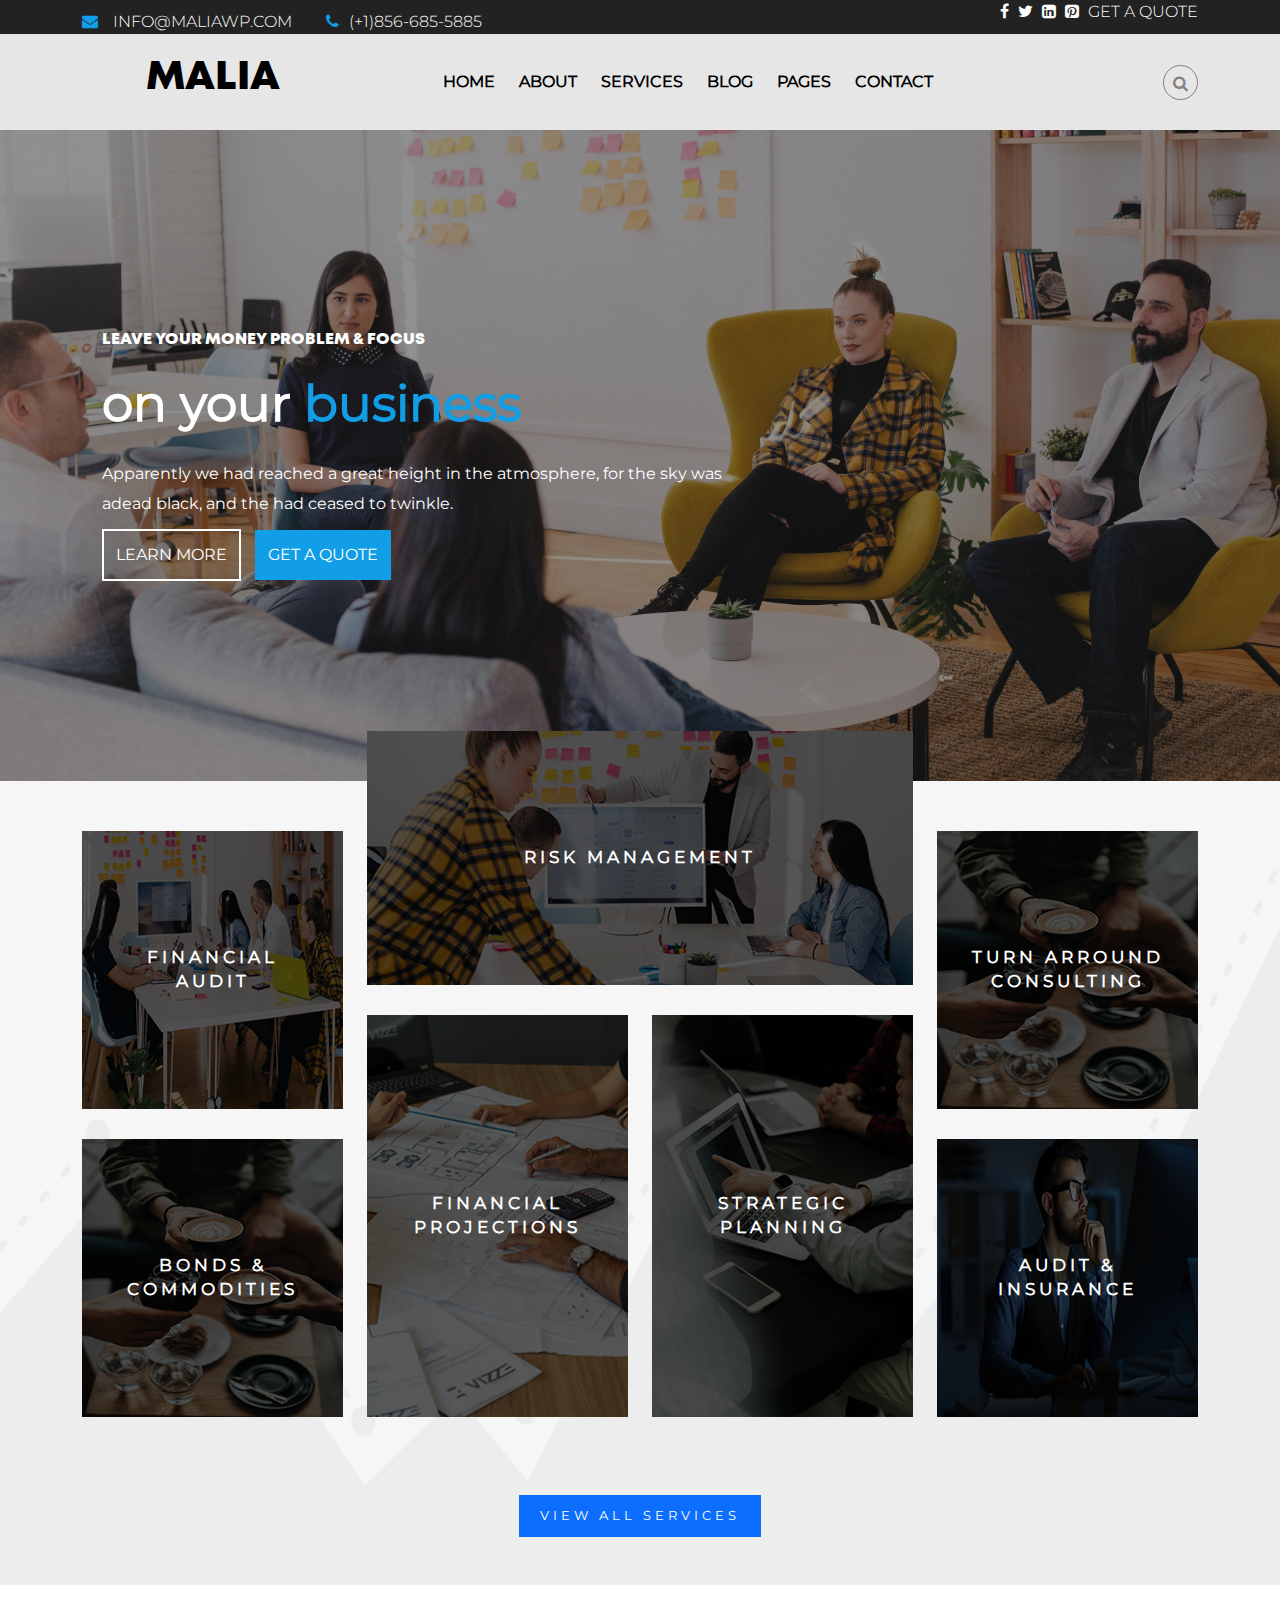
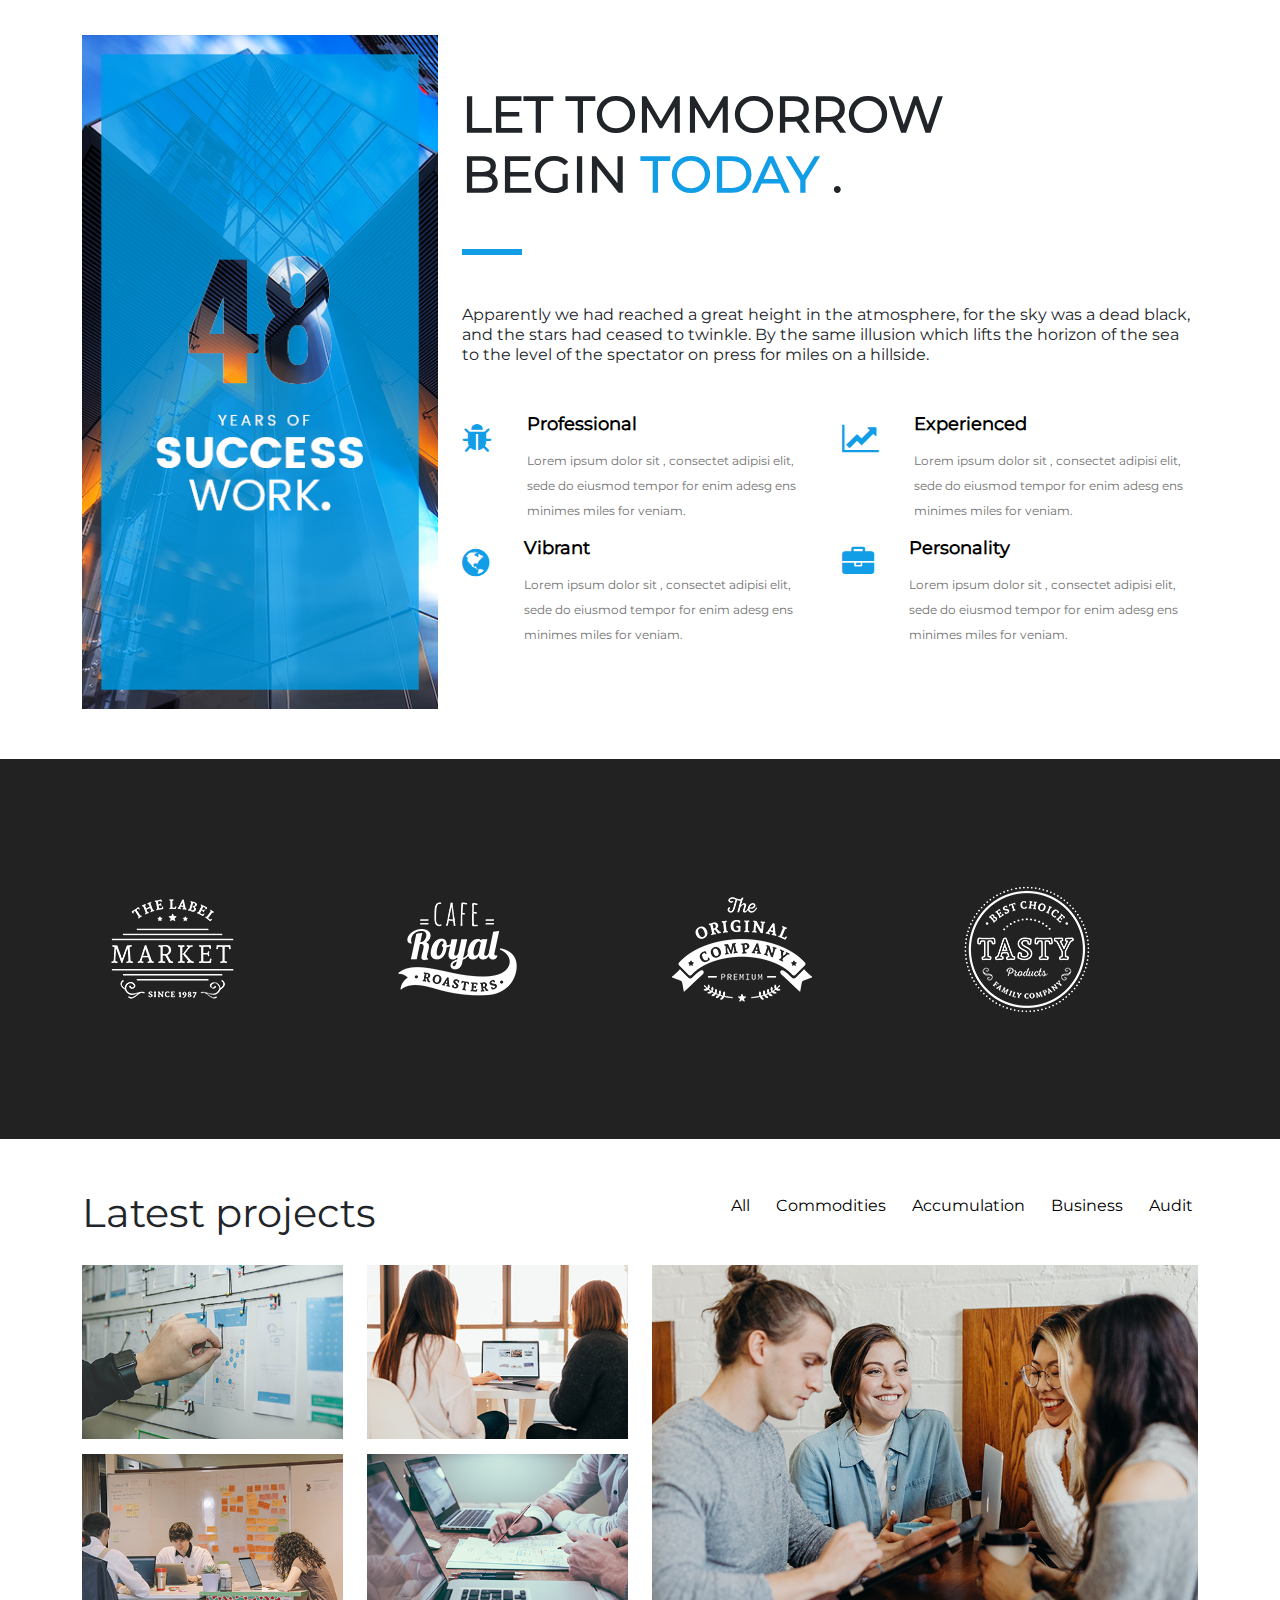
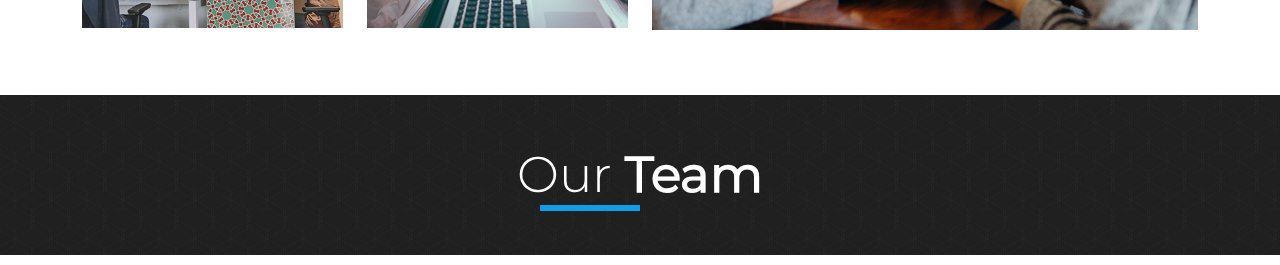
<file: index.html>
<!doctype html>
<html class="no-js" lang="en">

<head>
  <!-- Meta Charset -->
  <meta charset="utf-8">
  <!-- Title -->
  <title>Malia | HTML Responsive Template</title>
  <!-- meta -->
  <meta name="description" content="">
  <meta name="viewport" content="width=device-width, initial-scale=1">
  <!-- OG Meta -->
  <meta property="og:title" content="Malia | HTML Responsive Template">
  <meta property="og:type" content="HTML">
  <meta property="og:url" content="">
  <meta property="og:image" content="">

  <!-- custom css -->
  <link rel="stylesheet" href="assets/fonts/custom/fonts.css">
  <!-- Normalize css -->
  <link rel="stylesheet" href="assets/css/normalize.css">
  <!-- Bootstrap css -->
  <link rel="stylesheet" href="assets/css/bootstrap.min.css"> 
  <!-- Font awesome -->
  <link rel="stylesheet" href="assets/css/font-awesome.min.css">
  <!-- Reset css -->
  <link rel="stylesheet" href="assets/css/main.css">
  <!-- Custom Style -->
  <link rel="stylesheet" href="assets/css/style.css">

  <meta name="theme-color" content="#fafafa">
</head>

<body>
<!-- malia_header_top_area start -->
  <section class="malia_header_top_area">
    <div class="container">
      <div class="row">
        <div class="col-md-6">
          <div class="malia__top_left_content">
            <ul>
              <li><a href=""><i class="fa fa-envelope"></i>info@maliawp.com</a></li>
              <li><i class="fa fa-phone"></i>(+1)856-685-5885</li>
            </ul>
          </div>
        </div>
        <div class="col-md-6">
          <div class="malia__top_right_content">
            <ul>
              <li><a href="" target="_blank"><i class="fa fa-facebook"></i></a></li>
              <li><a href="" target="_blank"><i class="fa fa-twitter"></i></a></li>
              <li><a href="http://" target="_blank"><i class="fa fa-linkedin-square"></i></a></li>
              <li><a href="http://" target="_blank"><i class="fa fa-pinterest-square"></i></a></li>
              <li class="button"><a href="http://" target="_blank">get a quote</a></li>
            </ul>
          </div>
        </div>
      </div>
    </div>
  </section>
  <!-- malia_header_top_area end  -->
  <!-- malia_header_area start -->
  <section class="malia_header_area">
    <div class="container">
      <div class="row align-items-center">
        <div class="col-md-3">
          <div class="malia__logo">
            <a href="">
              <h1>Malia</h1>
            </a>
          </div>
        </div>
        <div class="col-md-7">
          <div class="malia__menu_area">
            <nav>
              <ul>
                <li><a href="">home</a></li>
                <li><a href="">about</a></li>
                <li><a href="">services</a></li>
                <li><a href="">blog</a></li>
                <li><a href="">pages</a>
                  <ul>
                    <li><a href="">faq</a></li>
                    <li><a href="">404</a></li>
                  </ul>
                </li>
                <li><a href="">contact</a></li>
              </ul>
            </nav>
          </div>
        </div>
        <div class="col-md-2">
          <div class="malia__search_box">
               <a href=""><i class="fa fa-search"></i></a>
          </div>
        </div>
      </div>
    </div>
  </section>
  <!-- malia_header_area end -->
  <!-- malia_hero_area start -->
  <section class="malia_hero_area">
    <div class="malia__hero_single_item" style="background-image:url('./assets/img/home-banar-2.jpg');">
      <div class="container">
        <div class="row">
          <div class="col-md-7">
           <div class="malia__hero_item_content">
            <h6>leave your money problem & focus</h6>
            <h1>on your <span>business</span></h1>
            <p>Apparently we had reached a great height in the atmosphere,
              for the sky was adead black, and the had ceased to twinkle.
            </p>
            <ul>
              <li><a href="">Learn More</a></li>
              <li><a href="">Get a quote</a></li>
            </ul>
           </div>
          </div>
        </div>
      </div>
    </div>
  </section>
  <!-- malia_hero_area end -->
  <!-- malia_service_area start -->
  <section class="malia_service_area" style="background-image: url('./assets/img/mountain-bg-1.jpg');">
    <div class="container">
      <div class="row">
        <div class="col-md-3 col-12 tile-col">
          <div class="malia__service_single" style="background-image: url('./assets/img/galary-1.png');">
            <a href="">financial <br> audit</a>
          </div>
          <div class="malia__service_single" style="background-image: url('./assets/img/galary-3.png');">
            <a href="">bonds & commodities</a>
          </div>
        </div>
        <div class="col-md-6 col-12 tile-col center-col">
          <div class="malia__service_single single_service" style="background-image: url('./assets/img/galary-7.png');">
            <a href="">risk management</a>
          </div>
          <div class="row">
            <div class="col-md-6">
              <div class="malia__service_single vs-itam" style="background-image: url('./assets/img/galary-6.png');">
                <a href="">financial projections</a>
              </div></div>
            <div class="col-md-6">
              <div class="malia__service_single vs-itam" style="background-image: url('./assets/img/galary-5.png');">
                <a href="">strategic planning</a>
              </div>
            </div>
          </div>
       </div>
        <div class="col-md-3 col-12 tile-col">
          <div class="malia__service_single" style="background-image: url('./assets/img/galary-3.png');">
            <a href="">turn arround consulting</a>
          </div>
          <div class="malia__service_single" style="background-image: url('./assets/img/galary-4.png');">
            <a href="">audit & insurance</a>
          </div>
        </div>
        <div class="mt-5 mb-5 text-center">
          <a href="" class="btn btn-theme btn-md btn-primary">VIEW ALL SERVICES</a>
        </div>
      </div>
    </div>
  </section>
  <!-- malia_service_area end -->
  <!-- malia_builder_area start -->
  <section class="malia_builder_area">
    <div class="container">
      <div class="row">
        <div class="col-md-4">
          <div class="malia__builder_banner_area">
            <img src="./assets/img/success-banner.jpg" alt="success-banner">
          </div>
        </div>
        <div class="col-md-8">
          <div class="malia__builder_title">
            <h1>let tommorrow <br> begin <span>today</span> .</h1>
            <p>Apparently we had reached a great height in the atmosphere, 
              for the sky was a dead black, and the stars had ceased to 
              twinkle. By the same illusion which lifts the horizon of 
              the sea to the level of the spectator on press for miles 
              on a hillside.</p>
          </div>
          <div class="row">
            <div class="col-md-6">
              <div class="malia__bulder_single_item">
                 <div class="malia__single_icon">
                  <i class="fa fa-bug"></i>
                 </div>
                 <div class="malia__single_content">
                  <h3>Professional</h3>
                  <p>Lorem ipsum dolor sit , consectet adipisi 
                    elit, sede do eiusmod tempor for enim adesg 
                    ens minimes miles for veniam.</p>
                 </div>
              </div>
              <div class="malia__bulder_single_item">
                <div class="malia__single_icon">
                  <i class="fa fa-globe"></i>
                 </div>
                <div class="malia__single_content">
                  <h3>Vibrant</h3>
                  <p>Lorem ipsum dolor sit , consectet adipisi 
                    elit, sede do eiusmod tempor for enim adesg 
                    ens minimes miles for veniam.</p>
                 </div>
             </div>
            </div>
            <div class="col-md-6">
              <div class="malia__bulder_single_item">
                <div class="malia__single_icon">
                  <i class="fa fa-line-chart"></i>
                 </div>
                <div class="malia__single_content">
                  <h3>Experienced</h3>
                  <p>Lorem ipsum dolor sit , consectet adipisi 
                    elit, sede do eiusmod tempor for enim adesg 
                    ens minimes miles for veniam.</p>
                 </div>
             </div>
             <div class="malia__bulder_single_item">
              <div class="malia__single_icon">
                <i class="fa fa-briefcase"></i>
               </div>
               <div class="malia__single_content">
                <h3>Personality</h3>
                <p>Lorem ipsum dolor sit , consectet adipisi 
                  elit, sede do eiusmod tempor for enim adesg 
                  ens minimes miles for veniam.</p>
               </div>
            </div>
            </div>
          </div>
        </div>
      </div>
    </div>
  </section>
  <!-- malia_builder_area end -->
  <!-- malia_partner_area start -->
  <section class="malia_partner_area">
    <div class="container">
      <div class="row">
        <div class="col-md-3">
          <div class="malia__partner_logo">
            <img src="./assets/img/partner-logo-1.png" alt="partner logo">
          </div>
        </div>
        <div class="col-md-3">
          <div class="malia__partner_logo">
            <img src="./assets/img/partner-logo-2.png" alt="partner logo">
          </div>
        </div>
        <div class="col-md-3">
          <div class="malia__partner_logo">
            <img src="./assets/img/partner-logo-3.png" alt="partner logo">
          </div>
        </div>
        <div class="col-md-3">
          <div class="malia__partner_logo">
            <img src="./assets/img/partner-logo-4.png" alt="partner logo">
          </div>
        </div>
      </div>
    </div>
  </section>
  <!-- malia_partner_area end -->
  <!-- malia_project_area start -->
  <section class="malia_project_area">
    <div class="container">
      <div class="row">
        <div class="col-md-4">
          <div class="malia__project_left_bar">
            <h1>Latest <span>projects</span> </h1>
          </div>
        </div>
        <div class="col-md-8">
          <div class="malia__project_menu">
            <ul>
              <li><a href="">all</a></li>
              <li><a href="">commodities</a></li>
              <li><a href="">accumulation</a></li>
              <li><a href="">business</a></li>
              <li><a href="">audit</a></li>
            </ul>
          </div>
        </div>
      </div>
      <div class="row">
        <div class="col-md-3">
          <div class="malia__project_single_item">
            <div class="single_project">
              <img src="./assets/img/project -1.png" alt="project">
              <div class="single__project_content">
                <h3>convallis</h3>
                <p>commodities</p>
                <a href="">vies details</a>
              </div>
            </div>
            <div class="single_project">
              <img src="./assets/img/project -2.png" alt="project">
              <div class="single__project_content">
                <h3>tamarzi</h3>
                <p>business</p>
                <a href="">vies details</a>
              </div>
            </div>
          </div>
        </div>
        <div class="col-md-3">
          <div class="malia__project_single_item">
            <div class="single_project">
              <img src="./assets/img/project -3.png" alt="project">
              <div class="single__project_content">
                <h3>gravida</h3>
                <p>accumulation</p>
                <a href="">vies details</a>
              </div>
            </div>
            <div class="single_project">
              <img src="./assets/img/project -5.png" alt="project">
              <div class="single__project_content">
                <h3>kalinda</h3>
                <p>audit</p>
                <a href="">vies details</a>
              </div>
            </div>
          </div>
        </div>
        <div class="col-md-6">
          <div class="malia__project_single_item">
            <div class="single_project">
              <img src="./assets/img/project-5.png" alt="project">
              <div class="single__project_content content">
                <h3>ghabour</h3>
                <p>business</p>
                <a href="">vies details</a>
              </div>
            </div>
          </div>
        </div>
      </div>
    </div>
  </section>
    <!-- malia_project_area end -->
    <!-- malia_client_area start -->
    <section class="malia_client_area">
      <div class="malia__signle_client" style="background-image: url('./assets/img/team-members-bg.jpg');"> 
          <div class="header_section">
            <h1>our <span>team</span></h1>
          </div>
      </div>
      <div class="container">
        <div class="row">
          <div class="col-md-6"></div>
          <div class="col-md-6"></div>
        </div>
      </div>
    </section>
    <!-- malia_client_area end -->
  <!-- Jquery -->
  <script src="assets/js/jquery.min.js"></script>
  <!-- Modernizr -->
  <script src="assets/js/vendor/modernizr-3.11.2.min.js"></script>
  <!-- Plugins -->
  <script src="assets/js/bootstrap.min.js"></script>
  <!-- Plugins -->
  <script src="assets/js/plugins.js"></script>
  <!-- Activation -->
  <script src="assets/js/main.js"></script>


</body>

</html>
</file>
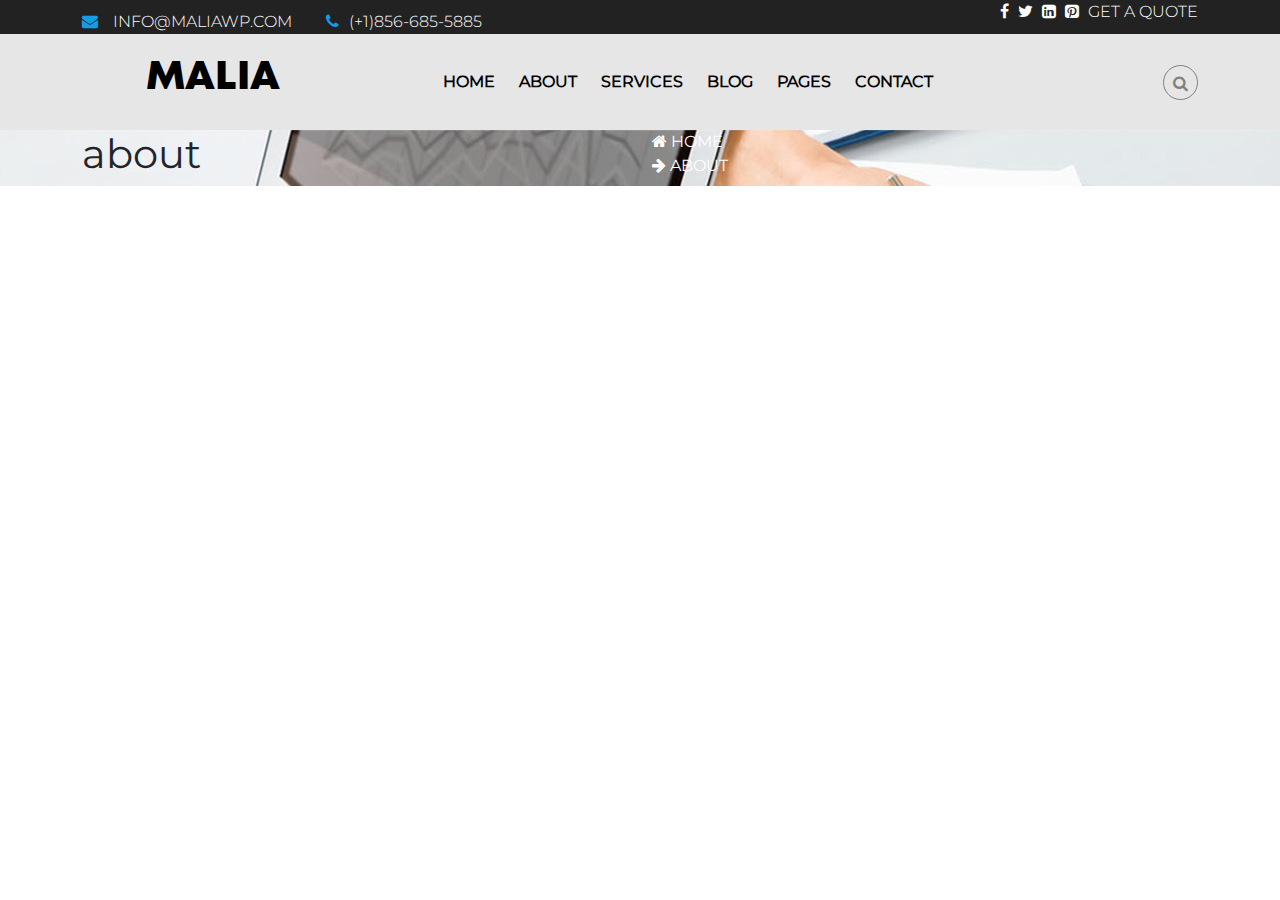
<file: about.html>
<!doctype html>
<html class="no-js" lang="en">

<head>
  <!-- Meta Charset -->
  <meta charset="utf-8">
  <!-- Title -->
  <title>Malia | HTML Responsive Template</title>
  <!-- meta -->
  <meta name="description" content="">
  <meta name="viewport" content="width=device-width, initial-scale=1">
  <!-- OG Meta -->
  <meta property="og:title" content="Malia | HTML Responsive Template">
  <meta property="og:type" content="HTML">
  <meta property="og:url" content="">
  <meta property="og:image" content="">

  <!-- custom css -->
  <link rel="stylesheet" href="assets/fonts/custom/fonts.css">
  <!-- Normalize css -->
  <link rel="stylesheet" href="assets/css/normalize.css">
  <!-- Bootstrap css -->
  <link rel="stylesheet" href="assets/css/bootstrap.min.css"> 
  <!-- Font awesome -->
  <link rel="stylesheet" href="assets/css/font-awesome.min.css">
  <!-- Reset css -->
  <link rel="stylesheet" href="assets/css/main.css">
  <!-- Custom Style -->
  <link rel="stylesheet" href="assets/css/style.css">

  <meta name="theme-color" content="#fafafa">
</head>
<body>
   <!-- malia_header_top_area start -->
  <section class="malia_header_top_area">
    <div class="container">
      <div class="row">
        <div class="col-md-6">
          <div class="malia__top_left_content">
            <ul>
              <li><a href=""><i class="fa fa-envelope"></i>info@maliawp.com</a></li>
              <li><i class="fa fa-phone"></i>(+1)856-685-5885</li>
            </ul>
          </div>
        </div>
        <div class="col-md-6">
          <div class="malia__top_right_content">
            <ul>
              <li><a href="" target="_blank"><i class="fa fa-facebook"></i></a></li>
              <li><a href="" target="_blank"><i class="fa fa-twitter"></i></a></li>
              <li><a href="http://" target="_blank"><i class="fa fa-linkedin-square"></i></a></li>
              <li><a href="http://" target="_blank"><i class="fa fa-pinterest-square"></i></a></li>
              <li class="button"><a href="http://" target="_blank">get a quote</a></li>
            </ul>
          </div>
        </div>
      </div>
    </div>
  </section>
  <!-- malia_header_top_area end  -->
  <!-- malia_header_area start -->
  <section class="malia_header_area">
    <div class="container">
      <div class="row align-items-center">
        <div class="col-md-3">
          <div class="malia__logo">
            <a href="">
              <h1>Malia</h1>
            </a>
          </div>
        </div>
        <div class="col-md-7">
          <div class="malia__menu_area">
            <nav>
              <ul>
                <li><a href="">home</a></li>
                <li><a href="">about</a></li>
                <li><a href="">services</a></li>
                <li><a href="">blog</a></li>
                <li><a href="">pages</a>
                  <ul>
                    <li><a href="">faq</a></li>
                    <li><a href="">404</a></li>
                  </ul>
                </li>
                <li><a href="">contact</a></li>
              </ul>
            </nav>
          </div>
        </div>
        <div class="col-md-2">
          <div class="malia__search_box">
               <a href=""><i class="fa fa-search"></i></a>
          </div>
        </div>
      </div>
    </div>
  </section>
  <!-- malia_header_area end --> 
  <!-- malia_about_sidebar_area start --> 
  <section class="malia_about_sidebar_area">
    <div class="malia_ovareffect"  style="background-image: url('./assets/img/about-1-banner.jpg');">
        <div class="container">
            <div class="row">
                <div class="col-md-6">
                    <div class="malia__banar_left">
                        <h1>about</h1>
                    </div>
                </div>
                <div class="col-md-6">
                    <div class="malia__banar_right">
                        <ul>
                            <li><a href="index.html" ><i class="fa fa-home"></i> home</a></li>
                            <li><a href=""><i class="fa fa-arrow-right"></i> about</a></li>
                        </ul>
                    </div>
                </div>
            </div>
        </div>
    </div>
  </section>
  <!-- malia_about_sidebar_area end -->
  <!-- malia_about_area start --> 
  <section class="malia_about_area">
    
  </section>
  <!-- malia_about_area start --> 
</body>
</html>
</file>
<file: assets/fonts/custom/fonts.css>
@font-face {
    font-family: 'Montserrat';
    src: url('Montserrat-Light.eot');
    src: url('Montserrat-Light.eot?#iefix') format('embedded-opentype'),
        url('Montserrat-Light.woff2') format('woff2'),
        url('Montserrat-Light.woff') format('woff'),
        url('Montserrat-Light.ttf') format('truetype');
    font-weight: 300;
    font-style: normal;
    font-display: swap;
}

@font-face {
    font-family: 'Montserrat';
    src: url('Montserrat-Regular.eot');
    src: url('Montserrat-Regular.eot?#iefix') format('embedded-opentype'),
        url('Montserrat-Regular.woff2') format('woff2'),
        url('Montserrat-Regular.woff') format('woff'),
        url('Montserrat-Regular.ttf') format('truetype');
    font-weight: normal;
    font-style: normal;
    font-display: swap;
}
@font-face {
    font-family: 'Mont ExtraLight DEMO';
    src: url('Mont-ExtraLightDEMO.woff2') format('woff2'),
        url('Mont-ExtraLightDEMO.woff') format('woff');
    font-weight: 200;
    font-style: normal;
    font-display: swap;
}

@font-face {
    font-family: 'Mont Heavy DEMO';
    src: url('Mont-HeavyDEMO.woff2') format('woff2'),
        url('Mont-HeavyDEMO.woff') format('woff');
    font-weight: 800;
    font-style: normal;
    font-display: swap;
}
</file>
<file: assets/css/main.css>
/*! HTML5 Boilerplate v8.0.0 | MIT License | https://html5boilerplate.com/ */

/* main.css 2.1.0 | MIT License | https://github.com/h5bp/main.css#readme */
/*
 * What follows is the result of much research on cross-browser styling.
 * Credit left inline and big thanks to Nicolas Gallagher, Jonathan Neal,
 * Kroc Camen, and the H5BP dev community and team.
 */

/* ==========================================================================
   Base styles: opinionated defaults
   ========================================================================== */

html {
  color: #222;
  font-size: 1em;
  line-height: 1.4;
}

/*
 * Remove text-shadow in selection highlight:
 * https://twitter.com/miketaylr/status/12228805301
 *
 * Vendor-prefixed and regular ::selection selectors cannot be combined:
 * https://stackoverflow.com/a/16982510/7133471
 *
 * Customize the background color to match your design.
 */

::-moz-selection {
  background: #b3d4fc;
  text-shadow: none;
}

::selection {
  background: #b3d4fc;
  text-shadow: none;
}

/*
 * A better looking default horizontal rule
 */

hr {
  display: block;
  height: 1px;
  border: 0;
  border-top: 1px solid #ccc;
  margin: 1em 0;
  padding: 0;
}

/*
 * Remove the gap between audio, canvas, iframes,
 * images, videos and the bottom of their containers:
 * https://github.com/h5bp/html5-boilerplate/issues/440
 */

audio,
canvas,
iframe,
img,
svg,
video {
  vertical-align: middle;
}

/*
 * Remove default fieldset styles.
 */

fieldset {
  border: 0;
  margin: 0;
  padding: 0;
}

/*
 * Allow only vertical resizing of textareas.
 */

textarea {
  resize: vertical;
}

/* ==========================================================================
   Author's custom styles
   ========================================================================== */

/* ==========================================================================
   Helper classes
   ========================================================================== */

/*
 * Hide visually and from screen readers
 */

.hidden,
[hidden] {
  display: none !important;
}

/*
 * Hide only visually, but have it available for screen readers:
 * https://snook.ca/archives/html_and_css/hiding-content-for-accessibility
 *
 * 1. For long content, line feeds are not interpreted as spaces and small width
 *    causes content to wrap 1 word per line:
 *    https://medium.com/@jessebeach/beware-smushed-off-screen-accessible-text-5952a4c2cbfe
 */

.sr-only {
  border: 0;
  clip: rect(0, 0, 0, 0);
  height: 1px;
  margin: -1px;
  overflow: hidden;
  padding: 0;
  position: absolute;
  white-space: nowrap;
  width: 1px;
  /* 1 */
}

/*
 * Extends the .sr-only class to allow the element
 * to be focusable when navigated to via the keyboard:
 * https://www.drupal.org/node/897638
 */

.sr-only.focusable:active,
.sr-only.focusable:focus {
  clip: auto;
  height: auto;
  margin: 0;
  overflow: visible;
  position: static;
  white-space: inherit;
  width: auto;
}

/*
 * Hide visually and from screen readers, but maintain layout
 */

.invisible {
  visibility: hidden;
}

/*
 * Clearfix: contain floats
 *
 * For modern browsers
 * 1. The space content is one way to avoid an Opera bug when the
 *    `contenteditable` attribute is included anywhere else in the document.
 *    Otherwise it causes space to appear at the top and bottom of elements
 *    that receive the `clearfix` class.
 * 2. The use of `table` rather than `block` is only necessary if using
 *    `:before` to contain the top-margins of child elements.
 */

.clearfix::before,
.clearfix::after {
  content: " ";
  display: table;
}

.clearfix::after {
  clear: both;
}

/* ==========================================================================
   EXAMPLE Media Queries for Responsive Design.
   These examples override the primary ('mobile first') styles.
   Modify as content requires.
   ========================================================================== */

@media only screen and (min-width: 35em) {
  /* Style adjustments for viewports that meet the condition */
}

@media print,
  (-webkit-min-device-pixel-ratio: 1.25),
  (min-resolution: 1.25dppx),
  (min-resolution: 120dpi) {
  /* Style adjustments for high resolution devices */
}

/* ==========================================================================
   Print styles.
   Inlined to avoid the additional HTTP request:
   https://www.phpied.com/delay-loading-your-print-css/
   ========================================================================== */

@media print {
  *,
  *::before,
  *::after {
    background: #fff !important;
    color: #000 !important;
    /* Black prints faster */
    box-shadow: none !important;
    text-shadow: none !important;
  }

  a,
  a:visited {
    text-decoration: underline;
  }

  a[href]::after {
    content: " (" attr(href) ")";
  }

  abbr[title]::after {
    content: " (" attr(title) ")";
  }

  /*
   * Don't show links that are fragment identifiers,
   * or use the `javascript:` pseudo protocol
   */
  a[href^="#"]::after,
  a[href^="javascript:"]::after {
    content: "";
  }

  pre {
    white-space: pre-wrap !important;
  }

  pre,
  blockquote {
    border: 1px solid #999;
    page-break-inside: avoid;
  }

  /*
   * Printing Tables:
   * https://web.archive.org/web/20180815150934/http://css-discuss.incutio.com/wiki/Printing_Tables
   */
  thead {
    display: table-header-group;
  }

  tr,
  img {
    page-break-inside: avoid;
  }

  p,
  h2,
  h3 {
    orphans: 3;
    widows: 3;
  }

  h2,
  h3 {
    page-break-after: avoid;
  }
}
</file>
<file: assets/css/style.css>
/* 

Project Name: Malia 
Author: featherit
Version: 1.0
Company: FeatherIt
Discription: Malia is an html5 responsive template.

================
TABLE OF INDEX
================

*/

/* Defult */
ul{
    margin: 0;
    padding: 0;
    list-style: none;
}
a{
    text-decoration: none;
    transition: all .4s ease;
}
body{
    font-family: 'montserrat';
}
/* variables */
:root{
    --primary: #119ee6;
    --secondary: #222222;
    --montserrat: 'Montserrat' 
}
.btn-theme {
    font-size: 13px;
    font-weight: 500;
    letter-spacing: 4px;
}
.btn-md {
    padding: 10px 20px;
    border-radius:0 ;
}
/*
     malia_header_top_area start 
*/
.malia_header_top_area{
   background-color: var(--secondary);
   color: white;
   /* padding: 15px 0; */
}

.malia_header_top_area a{
    color: white;
}

.malia_header_top_area a i{
    margin-right: 5px;
}
.malia_header_top_area ul li{
    display: inline-block;
    font-weight: 300;
}
.malia__top_left_content ul li{
    margin-right: 30px;
    padding-top: 10px;
}

.malia__top_left_content ul li i {
    padding-right: 10px;
    color: var(--primary);
}

.malia__top_right_content{
    display: flex;
    justify-content: end;
}
.malia__project_menu{
    display: flex;
    justify-content: end;
}
.malia__project_menu ul li{
    margin-left: 12px;
}

.malia__project_menu ul .button{
    background-color: var(--primary);
    padding: 10px;
    text-transform: uppercase;
}
.malia__project_menu ul li i:hover{
    color: var(--primary);  
}
/* 
    malia_header_top_area end 
*/

/* 
   malia_header_area start 
*/
.malia_header_area{
    padding: 20px 0;
    background-color: rgb(231, 230, 230);
}
/* logo */
.malia__logo h1{
    color: black;
    font-family: 'Mont Heavy DEMO';
    font-weight: 700;
}

/* menu */
.malia__menu_area{
    text-transform: uppercase;
}
.malia__menu_area ul{
    text-align: center;
}
.malia__menu_area ul li{
    display: inline-block;
    position: relative;
}

.malia__menu_area ul li a{
    display: block;
    color: black;
    font-family: var(--montserrat);
    margin:2px 10px;
    font-weight: 600;
    position: relative;
}
.malia__menu_area ul li a::after{
    content: '';
    height: 3px;
    width: 0%;
    background-color: var(--primary);
    position: absolute;
    left: 0;
    bottom: -34px;
}
.malia__menu_area ul li a:hover::after{
    width: 100%;
}
.malia__menu_area ul li a:hover{
    color: var(--primary);
}
.malia__menu_area ul li ul{
    position: absolute;
    left: 0;
    top: 80%;
    width: 150px;
    background-color: white;
    margin-top: 32px;
    padding: 10px;
    visibility: hidden;
    opacity: 0;
    transition: all .4s ease;
    z-index: 11;
}
.malia__menu_area ul li:hover ul{
    visibility: visible;
    opacity: 1;
    top: 100%;
}
.malia__menu_area ul li ul li{
    display: block;
    text-align: left;
}
.malia__menu_area ul li ul li a{
    color: black;
    font-size: 90%;
}
.malia__menu_area ul li:hover a,.malia__menu_area ul li:hover ul li a:hover{
    color: var(--primary);
}
.malia__menu_area ul li:hover ul li a{
    color: black;
    
}

/* 
   search box 
*/
.malia__search_box{
    display: flex;
    justify-content: end;
}
.malia__search_box i{
    color: gray;
    transition: all .4s ease;
}
.malia__search_box  a {
    height: 35px;
    width: 35px;
    border: 1px solid gray;
    border-radius: 50%;
    text-align: center;
    line-height: 35px;
}
.malia__search_box  a:hover ,.malia__search_box i:hover{
    background-color: var(--primary);
    border: 0;
    color: white;
}
/* 
   malia_header_area end 
*/
/* 
   malia_hero_area start
*/
.malia__hero_single_item{
    background-size: cover;
    background-position:  center;
    background-repeat: no-repeat;
    position: relative;
    z-index: 1;
    color: white;
}
.malia__hero_single_item::after{
    position: absolute;
    content: "";
    height: 100%;
    width: 100%;
    left: 0;
    top: 0;
    background-color: var(--secondary);
    z-index: -1;
    opacity: 0.5;
}
.malia__hero_item_content{
    padding: 200px 0;
    padding-left: 20px;
}
.malia__hero_item_content h6 {
    text-transform: uppercase;
    font-weight: 200;
    font-family: 'Mont Heavy DEMO';
    margin-bottom: 25px;
}

.malia__hero_item_content h1 {
    font-size: 50px;
    font-weight: bold;
    margin-bottom: 25px;
}

.malia__hero_item_content h1 span {
    color: var(--primary);
    font-weight: 900;
}

.malia__hero_item_content p {
    line-height: 30px;
    margin-bottom: 10px;
}

.malia__hero_item_content ul li {
    display: inline-flex;
    margin-right: 10px;
}

.malia__hero_item_content ul li a {
    color: white;
    border: 2px solid white;
    padding: 12px;
}
.malia__hero_item_content ul li:last-child a{
    border: 0;
    padding: 13px;
    background-color: var(--primary);
}
.malia__hero_item_content ul li a:hover{
    background-color: white;
    color: black;
    border: 0;
    padding: 13px;
}
.malia__hero_item_content ul li:last-child a:hover{
    background-color: transparent;
    padding: 12px;
    border: 2px solid var(--primary);
    color: var(--primary);
}
/* 
   malia_hero_area end
*/
/* 
    malia__service_area start
 */
.malia_service_area{
    background-repeat: no-repeat;
    background-size: 100% 100%;;
    background-attachment: local;
    background-position: center;
    padding-top: 50px;
    max-width: 100%;
    max-height: 100%; 
}
.malia__service_single{
    padding: 115px 33px;
    background: #222;
    color: #fff;
    margin-bottom: 30px;
    text-align: center;
    background-size: cover;
    background-position: center;
    position: relative;
   
}
.single_service{
    margin-top: -100px;
    position: relative;
    z-index: 9;
}
.vs-itam {
    padding-top: 177px;
    padding-bottom: 177px;
}
.malia__service_single:before{
    content: '';
    position: absolute;
    left: 0;
    right: 0;
    bottom: 0;
    top: 0;
    width: 100%;
    background: rgba(0,0,0,.65);
    z-index: 0;
    
}
.malia__service_single a{
    position: relative;
    z-index: 1;
    text-transform: uppercase;
    font-weight: 600;
    font-size: 17px;
    line-height: 22px;
    letter-spacing: 4px;
    align-items: center;
    align-content: center;
    width: 100%;
    justify-content: center;
    color: #fff;
    transition: all .4s ease;
    height: 100%;
}

.malia__service_single a:hover{
    color: var(--primary);
}
/* 
    malia__service_area end
 */
/* 
    malia_builder_area start 
*/
.malia_builder_area{
    padding: 50px 0;
}
.malia__builder_banner_area img{
    max-width: 100%;
}
.malia__builder_title{
   margin: 50px 0; 
}
.malia__builder_title h1{
    font-weight: 700;
    font-size: 50px;
    text-transform: uppercase;
    line-height: 60px;
    position: relative;
}
.malia__builder_title span{
    color: var(--primary);
}
.malia__builder_title h1::after{ 
    margin-bottom: -50px;
    content: '';
    height: 6px;
    width: 60px;
    display: block;
    background-color: var(--primary);
    position: absolute;
    left: 0;
    bottom: 0;
}
.malia__builder_title p{
    margin-top: 100px;
    line-height: 20px;
}
.malia__bulder_single_item{
    display: flex;
}
.malia__single_icon{
    font-size: 32px;
    color: #119ee6;
    padding-right: 35px;
} 
.malia__single_content{
    color: #727272;
    line-height: 25px;
    font-size: 12px;
}
.malia__single_content h3{
    font-size: 18px;
    line-height: 18px;
    font-weight: 600;
    color: #000;
    margin-bottom: 15px;
}
/* 
    malia_builder_area end 
*/
/* 
    malia_partner_area start
*/
 .malia_partner_area{
    background-color: var(--secondary);
    padding: 100px 0;
 }
/* 
    malia_partner_area end
*/
/* 
    malia_project_area start
*/

.malia_project_area{
    margin: 50px 0;
}
/* .malia__project_left_bar h1{
    margin: 10px 0;
} */
.malia__project_menu {
    display: flex;
    justify-content: end;
}
.malia__project_menu ul li{
    display: inline-block;
    padding: 5px 5px;
    transition: all .4s ease;
}
.malia__project_menu ul li a{
    color: black;
    text-transform: capitalize;
}
.malia__project_menu ul li:hover {
    background-color: var(--primary);
    color: #fff;
}
/* .malia__project_single_item{
    margin: 20px 0;
    padding: 0 0 15px 15px;
    overflow: hidden;
    float: left;
    box-sizing: border-box;
} */
.malia__project_single_item{
    margin-top: 20px;
    text-align: center;
}
.single_project{
    margin-bottom: 15px;
    position: relative;
    z-index: 1;
}
.single_project img{
    max-width: 100%;
    max-height: 100%;
}
.single_project:after{
    position: absolute;
    content: "";
    top: 0;
    left:0;
    width: 100%;
    height: 100%;
    background: var(--primary);
    z-index: 1;
    visibility: hidden;
    opacity: 0;
    transition: all .4s ease;
}

.single__project_content{
    position: absolute;
    top: 0;
    left:0;
    width: 100%;
    height: 100%;
    display: flex;
    justify-content: center;
    flex-direction: column;
    align-items: center;
    text-align: center;
    visibility: hidden;
    opacity: 0;
    z-index: 3;
    padding: 40px 0;
}
.content{
    padding: 140px 0;
}
.malia__project_single_item:hover .single_project:after{
    visibility: visible;
    opacity: .8;
}
.malia__project_single_item:hover .single__project_content{
    visibility: visible;
    opacity: 1;
}
.single__project_content h3{
    text-transform: capitalize;
    font-size: 35px;
    font-weight: 700;
    text-align: center;
}
.single__project_content p,a{
    color: white;
    text-transform: uppercase;
    text-align: center;
    padding: 0;
    margin: 0;
}
.single__project_content a{
    color: #fff;
    flex-basis: 100%;
    font-size: 13px;
    letter-spacing: 2px;
}
/* 
    malia_project_area end
*/
/* 
    malia_client_area start
*/
.malia__signle_client{
    background-repeat: no-repeat;
    background-size: cover;
    background-position: center;
}
.header_section h1{
    padding: 50px 0;
    text-align: center;
    color: white;
    font-size: 50px;
    text-transform: capitalize;
    font-weight: 300;
    position: relative;
    margin-bottom: 10px;
}
.header_section h1 span{
    font-weight: 900;
}
.header_section h1:after{ 
    content: '';
    height: 6px;
    width: 100px;
    align-items: center;
    display: block;
    background-color: var(--primary);
    position: absolute;
    left: 540px;
}
/* 
    malia_client_area start
*/
</file>
